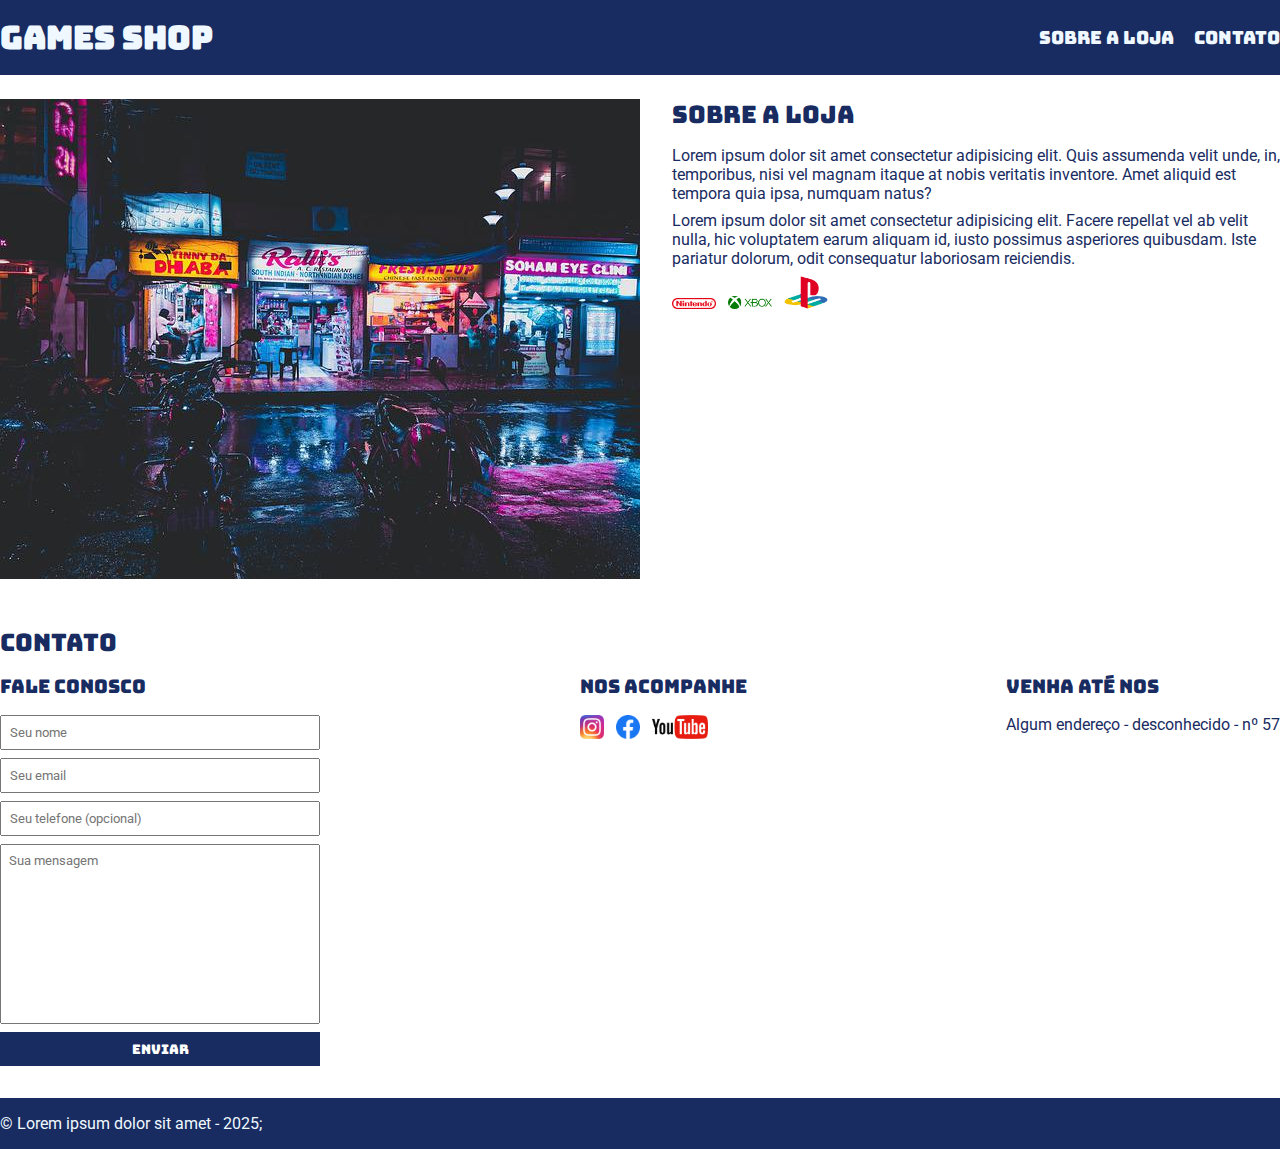
<file: PROJ1/index.html>
<!DOCTYPE html>
<html lang="pt-br">
<head>
    <meta charset="UTF-8">
    <meta name="viewport" content="width=device-width, initial-scale=1.0">
    <title>Games shop - Sua loja gamer</title>
    <link rel="stylesheet" href="Style.css">

    <link rel="preconnect" href="https://fonts.googleapis.com">
<link rel="preconnect" href="https://fonts.gstatic.com" crossorigin>
<link href="https://fonts.googleapis.com/css2?family=Roboto:ital,wght@0,100..900;1,100..900&display=swap" rel="stylesheet">

<link rel="preconnect" href="https://fonts.googleapis.com">
<link rel="preconnect" href="https://fonts.gstatic.com" crossorigin>
<link href="https://fonts.googleapis.com/css2?family=Bungee&family=Roboto:ital,wght@0,100..900;1,100..900&display=swap" rel="stylesheet">


</head>
<body>
    <header>
    <div class="container">
        <h1>Games Shop</h1>
        <nav>
            <ul>
                <li>
                    <a href="#contact">Sobre a loja</a>
                </li>
                <li><a href="#idsec"> Contato</a>
                </li>
            </ul>
        </nav>
    </div>
    </header>
    <section id="idsec">
        <div class="container">
            <img class="classimg" src="./Img/loja.jpg" alt="Fachada da loja" />
            <div>
                <h2>Sobre a loja</h2>
                <p>
                    Lorem ipsum dolor sit amet consectetur adipisicing elit. Quis assumenda velit unde, in, temporibus, nisi vel magnam itaque at nobis veritatis inventore. Amet aliquid est tempora quia ipsa, numquam natus?
                </p>
                <p>
                    Lorem ipsum dolor sit amet consectetur adipisicing elit. Facere repellat vel ab velit nulla, hic voluptatem earum aliquam id, iusto possimus asperiores quibusdam. Iste pariatur dolorum, odit consequatur laboriosam reiciendis.
                </p>
                <ul class="lista-de-marca">
                    <li><img src="./Img/nintendo.png" alt="Logo nintendo"></li>
                    <li><img src="./Img/xbox.png" alt="Logo xobx"></li>
                    <li><img src="./Img/playstation.png" alt="Logo playstation"></li>
                </ul>
            </div>
        </div>
    </section>
    <section id="contact">
        <div class="container">
            <h2>Contato</h2>
            <div class="contact-methods">
                <div>
                <h3>Fale conosco</h3>
                <form>
                    <input type="text" placeholder="Seu nome" required>
                    <input type="email" placeholder="Seu email" required>
                    <input type="tel" placeholder="Seu telefone (opcional)">
                    <textarea placeholder="Sua mensagem" required ></textarea>
                    <button type="submit">Enviar</button>
                </form>
            </div>
            <div>
                <h3>Nos acompanhe</h3>
                <ul class="social-links">
                    <li>
                        <a href="#" title="Siga-nos no instagram"></a>
                        <img src="./Img/instagram.png" alt="logo instagram">
                    </li>
                    <li>
                        <a href="#" title="Siga-nos no facebook"></a>
                        <img src="./Img/facebook.png" alt="logo facebook">
                    </li>
                    <li>
                        <a href="#" title="Visite nosso canal no youtube"></a>
                        <img src="./Img/youtube.png" alt="logo youtube">
                    </li>
                </ul>
            </div>
            <div>
                <h3>Venha até nos</h3>
                <p>Algum endereço - desconhecido - nº 57</p>
            </div>
            </div>
        </div>
    </section>
    <footer>
        <div class="container">
            <p>
                &copy Lorem ipsum dolor sit amet - 2025;
            </p>
        </div>
    </footer>
</body>
</html>
</file>
<file: PROJ1/Style.css>
* {
    margin: 0;
    padding: 0;
    box-sizing: border-box;
}

header,
section h2,
section h3,
form button {
    font-family: "Bungee", sans-serif;
    font-weight: normal;
}

body, input, textarea {
    font-family: "Roboto", sans-serif;
}

header {
    padding: 16px 0;
    background-color: #182c61;
    color: aliceblue;
}

header nav li {
    display: inline;
    margin-left: 16px;
    font-size: 18px;

}

header nav li a {
    color: aliceblue;
    text-decoration: none;
}

.container {
    max-width: 1280px;
    width: 100%;
    margin: 0 auto;
}


header .container,
section .container {
    display: flex;
    align-items: center;
    justify-content: space-between;
}
.lista-de-marca img {
    max-width: 44px;
    margin-right: 8px;

}

.lista-de-marca li {
    display: inline;
}

section .container {
    align-items: flex-start;
}

section {
    padding: 24px 0;
    color: #182c61;
}

section h2 {
    margin-bottom: 16px;
    
}

section p {
    margin-bottom: 8px;
}

.classimg {
    margin-right: 32px;
}

.social-links img {
    height: 24px;
}

.social-links li {
    display: inline;
    margin-right: 8px;
}

.social-links li a {
    text-decoration: none;
}

#contact .container {
    display: block;
}

.contact-methods {
    display: flex;
    justify-content: space-between;
}

form input,
form textarea,
form button{
    display: block;
    width: 320px;
    margin-bottom: 8px;
    padding: 8px;
}

form textarea {
    resize: none;
    height: 180px;
}

section h3 {
    margin-bottom: 16px;
}

form button {
    background-color: #182c61;
    color: #fff;
    border: none;
    cursor: pointer;
}

form button:hover {
    background-color: #284492;
}

input:focus textarea:focus {
    background-color: #182c61;
}

footer {
    background-color: #182c61;
    color: aliceblue;
    padding: 16px 0;
}
</file>
